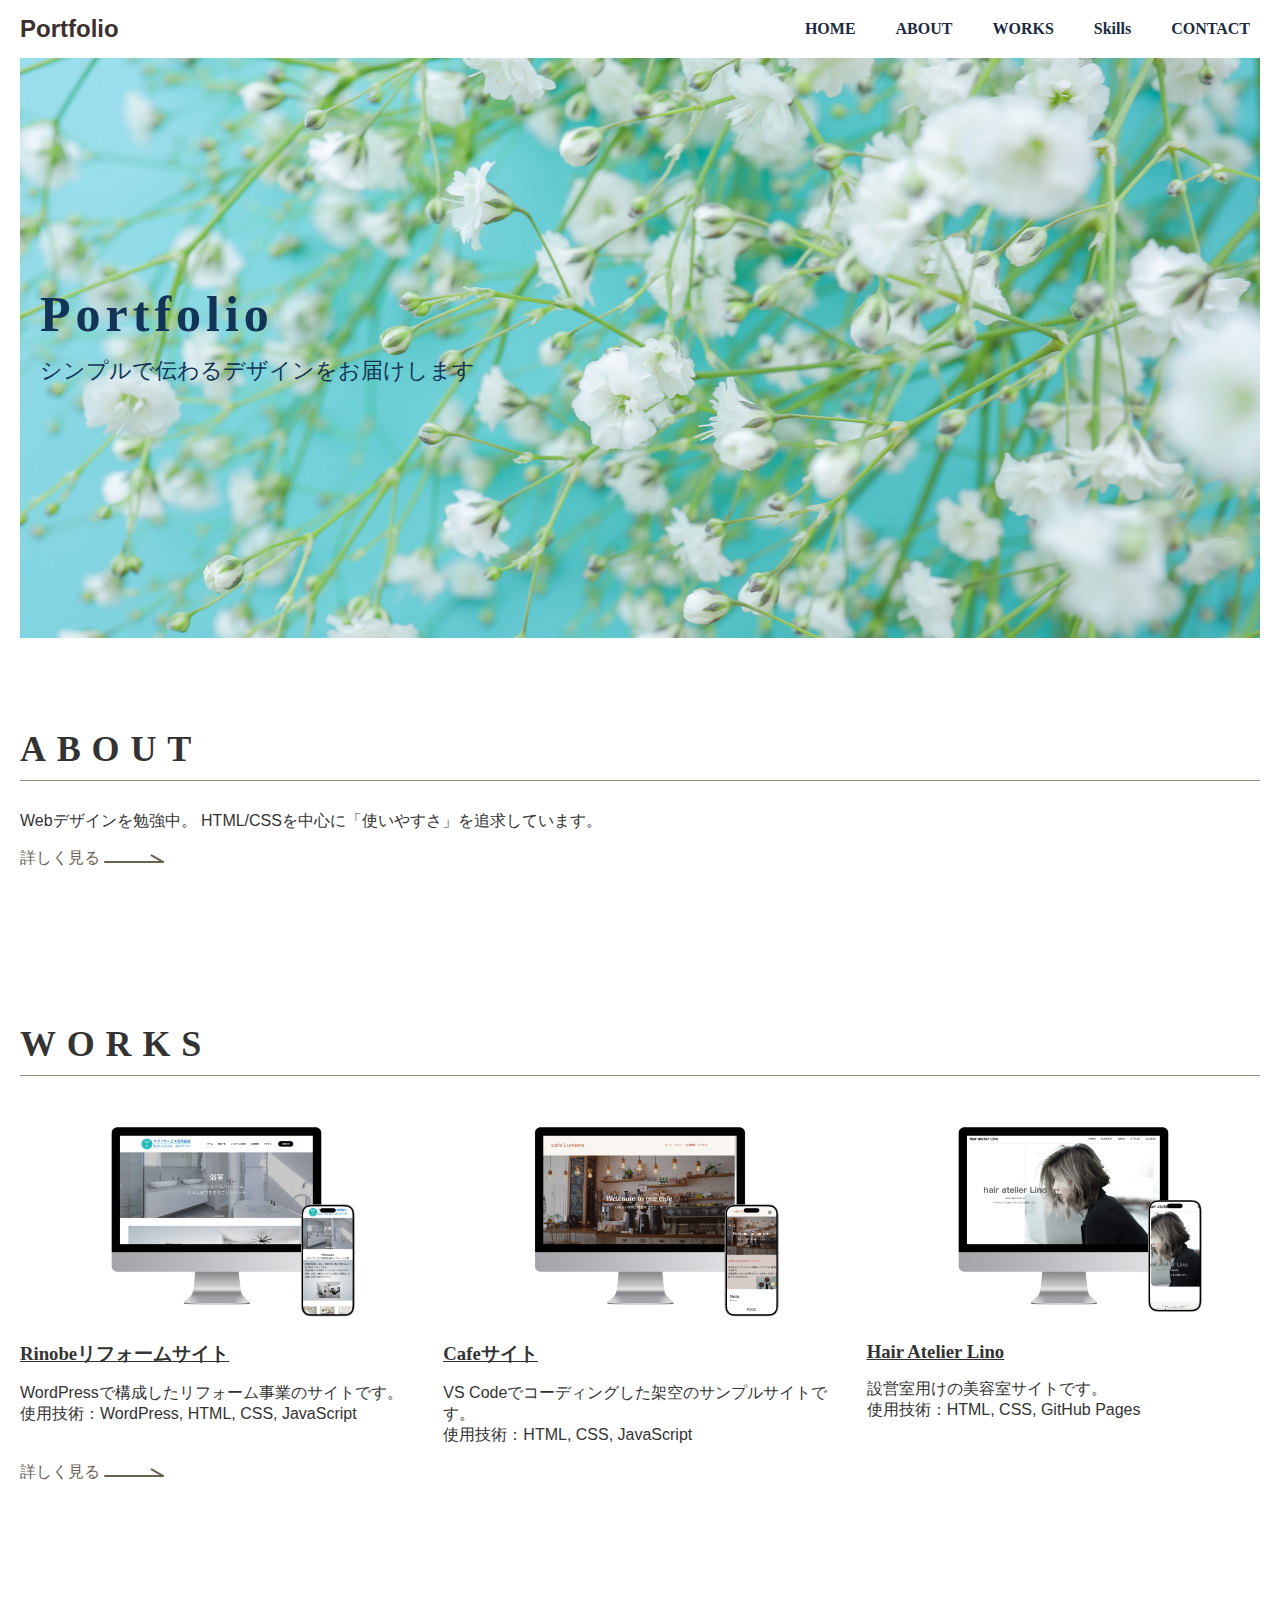
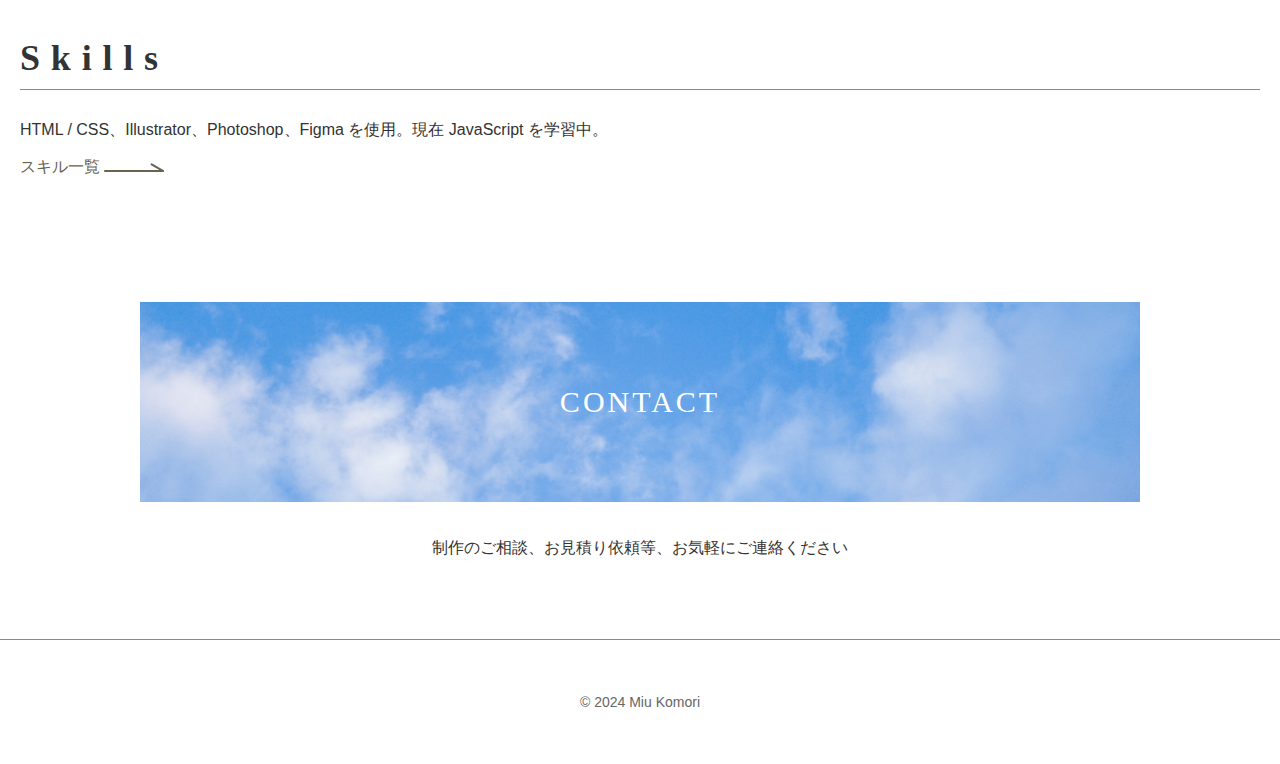
<file: index.html>
<!DOCTYPE html>
<html lang="ja">
<head>
  <meta charset="UTF-8">
  <meta name="viewport" content="width=device-width, initial-scale=1.0">
  <title>Portfolio</title>
  <link rel="stylesheet" href="stylesheet.css">
</head>
<body>
  <header>      <div class="header-inner">
    <a href="index.html" class="header-logo">Portfolio</a>
    <!-- ハンバーガー -->
    <div class="hamburger" id="hamburger">
      <span></span><span></span><span></span>
    </div>

    <!-- ナビメニュー -->
    <nav class="nav" id="nav">
      <ul>
        <li><a href="index.html">HOME</a></li>
        <li><a href="about.html">ABOUT</a></li>
        <li><a href="works.html">WORKS</a></li>
        <li><a href="skills.html">Skills</a></li>
        <li><a href="contact.html">CONTACT</a></li>
        
      </ul>
    </nav>
  </div>
</header>

<script>
  const hamburger = document.getElementById('hamburger');
  const nav = document.getElementById('nav');

  hamburger.addEventListener('click', () => {
    nav.classList.toggle('active');
  });
</script>  
<section class="container">
  <div class="overlay"></div>
   <div class="container-text">
    <h1>Portfolio</h1>
    <p>シンプルで伝わるデザインをお届けします</p>
    </div>
</section>
<section class="about section">
  <h2>ABOUT</h2>
  <p>Webデザインを勉強中。 HTML/CSSを中心に「使いやすさ」を追求しています。</p>
  <a href="about.html" class="more">詳しく見る
  <div class="arrow"></div>
</a>
  </section>

<section class="works section">
<h2>WORKS</h2>
<div class="work-list">
  <div class="work-item">
    <img src="3.png" alt="Rinobeリフォームサイト" />
    <a href="https://rinobe.biz/">
    <h3>Rinobeリフォームサイト</h3></a>
    <p>WordPressで構成したリフォーム事業のサイトです。<br>使用技術：WordPress, HTML, CSS, JavaScript</p>
  </div>
  <div class="work-item">
    <img src="2.png" alt="Cafeサイト" />
    <a href="https://design122.github.io/sample/">
    <h3>Cafeサイト</h3></a>
    <p>VS Codeでコーディングした架空のサンプルサイトです。<br>使用技術：HTML, CSS, JavaScript</p>
  </div>
  <div class="work-item">
    <img src="1.png" alt="Hair Atelier Lino" />
    <a href="https://design122.github.io/hair-atelier-Lino/">
    <h3>Hair Atelier Lino</h3></a>
    <p>設営室用けの美容室サイトです。<br>使用技術：HTML, CSS, GitHub Pages</p>
  </div>
 
</div>
<a href="works.html" class="more">詳しく見る
  <div class="arrow"></div></a>
</section>

<section class="section">
  <h2>Skills</h2>
  <p>HTML / CSS、Illustrator、Photoshop、Figma を使用。現在 JavaScript を学習中。</p>
  <a href="skills.html" class="more">スキル一覧
  <div class="arrow"></div></a>
</section>
<section class="contact">
  <div class="contact-title">
    <img src="uriel-xtgONQzGgOE-unsplash.jpg" alt="背景画像">
    <a href="contact.html" class="overlay-text">CONTACT</a>
  </div>
    <div class="contact-title1">
      <p>制作のご相談、お見積り依頼等、お気軽にご連絡ください</p>
  </div>
</section>

<footer>
<p>&copy; 2024 Miu Komori</p>
</footer>


</body>
</html>
</file>
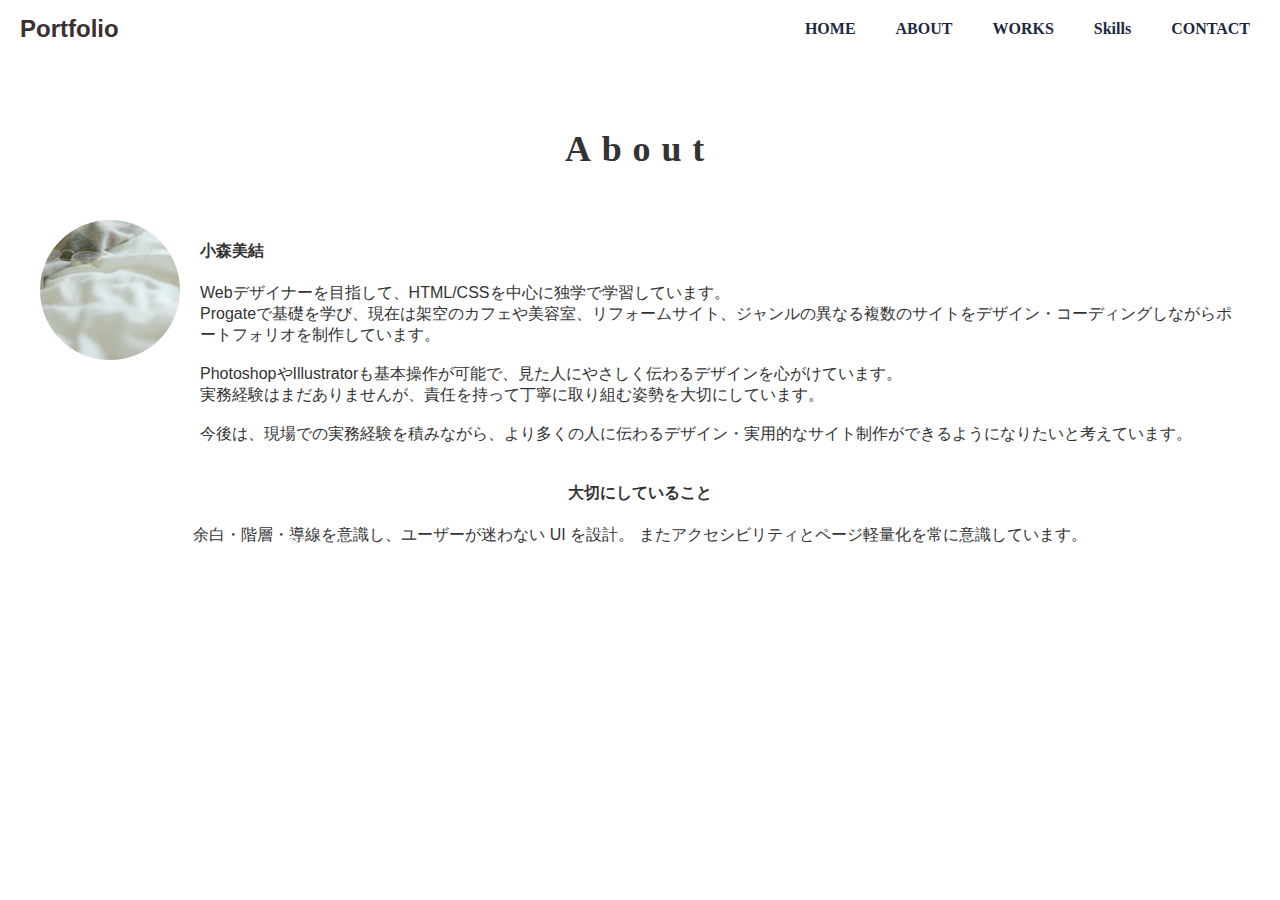
<file: about.html>
<!DOCTYPE html>
  <html lang="ja">
  <head>
    <meta charset="UTF-8">
    <meta name="viewport" content="width=device-width, initial-scale=1.0">
    <title>About |Portfolio</title>
    <link rel="stylesheet" href="stylesheet.css">
  </head>
  <body>
    <header>      <div class="header-inner">
      <a href="index.html" class="header-logo">Portfolio</a>
      <!-- ハンバーガー -->
      <div class="hamburger" id="hamburger">
        <span></span><span></span><span></span>
      </div>
      <!-- ナビメニュー -->
      <nav class="nav" id="nav">
        <ul>
          <li><a href="index.html">HOME</a></li>
          <li><a href="about.html">ABOUT</a></li>
          <li><a href="works.html">WORKS</a></li>
          <li><a href="skills.html">Skills</a></li>
          <li><a href="contact.html">CONTACT</a></li>
          
        </ul>
      </nav>
    </div>
    <header class="sub-header">
      <h2>About</h2>
  </header>
    </header>
    <script>
      const hamburger = document.getElementById('hamburger');
      const nav = document.getElementById('nav');
    
      hamburger.addEventListener('click', () => {
        nav.classList.toggle('active');
      });
    </script>  
  <main class="main-container">
    <section class="profile">
      <img src="IMG_4949.jpg" alt="みゆの写真" class="profile-img">
      <div class="work-text">
      <h4>小森美結</h4>
      <p>
        Webデザイナーを目指して、HTML/CSSを中心に独学で学習しています。<br>
        Progateで基礎を学び、現在は架空のカフェや美容室、リフォームサイト、ジャンルの異なる複数のサイトをデザイン・コーディングしながらポートフォリオを制作しています。<br><br>
    
        PhotoshopやIllustratorも基本操作が可能で、見た人にやさしく伝わるデザインを心がけています。<br>
        実務経験はまだありませんが、責任を持って丁寧に取り組む姿勢を大切にしています。<br><br>
    
        今後は、現場での実務経験を積みながら、より多くの人に伝わるデザイン・実用的なサイト制作ができるようになりたいと考えています。
      </p>
    </div>
    </section>
    <section class="value">
      <h4>大切にしていること</h4>
      <p>余白・階層・導線を意識し、ユーザーが迷わない UI を設計。  
         またアクセシビリティとページ軽量化を常に意識しています。</p>
    </section>

  </main>
</body>
</html>
</file>
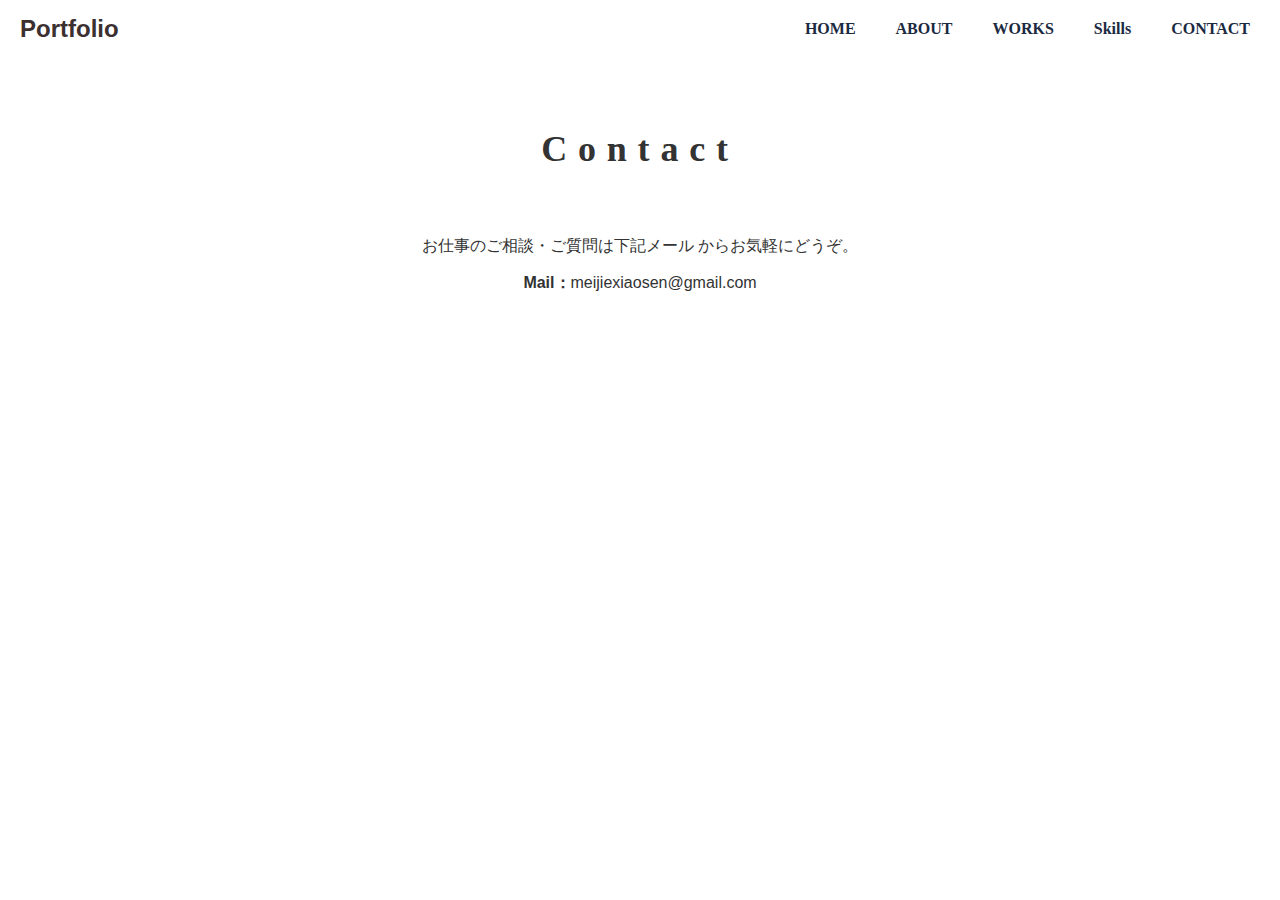
<file: contact.html>
<!DOCTYPE html>
<html lang="ja">
<head>
  <meta charset="UTF-8">
  <meta name="viewport" content="width=device-width, initial-scale=1.0">
  <title>Contact |Portfolio</title>
  <link rel="stylesheet" href="stylesheet.css">
</head>
<body>
  <header>      <div class="header-inner">
    <a href="index.html" class="header-logo">Portfolio</a>
    <!-- ハンバーガー -->
    <div class="hamburger" id="hamburger">
      <span></span><span></span><span></span>
    </div>

    <!-- ナビメニュー -->
    <nav class="nav" id="nav">
      <ul>
        <li><a href="index.html">HOME</a></li>
        <li><a href="about.html">ABOUT</a></li>
        <li><a href="works.html">WORKS</a></li>
        <li><a href="skills.html">Skills</a></li>
        <li><a href="contact.html">CONTACT</a></li>
        
      </ul>
    </nav>
  </div>
</header>

<script>
  const hamburger = document.getElementById('hamburger');
  const nav = document.getElementById('nav');

  hamburger.addEventListener('click', () => {
    nav.classList.toggle('active');
  });
</script>  
  <header class="sub-header">
    <h2>Contact</h2>
 
  </header>

  <main class="container-contact">
    <p>お仕事のご相談・ご質問は下記メール からお気軽にどうぞ。</p>

    <ul class="contact-links">
      <li><strong>Mail：</strong><a href="mailto:meijiexiaosen@gmail.com">meijiexiaosen@gmail.com</a></li>
    </ul>
  </main>
</body>
</html>
</file>
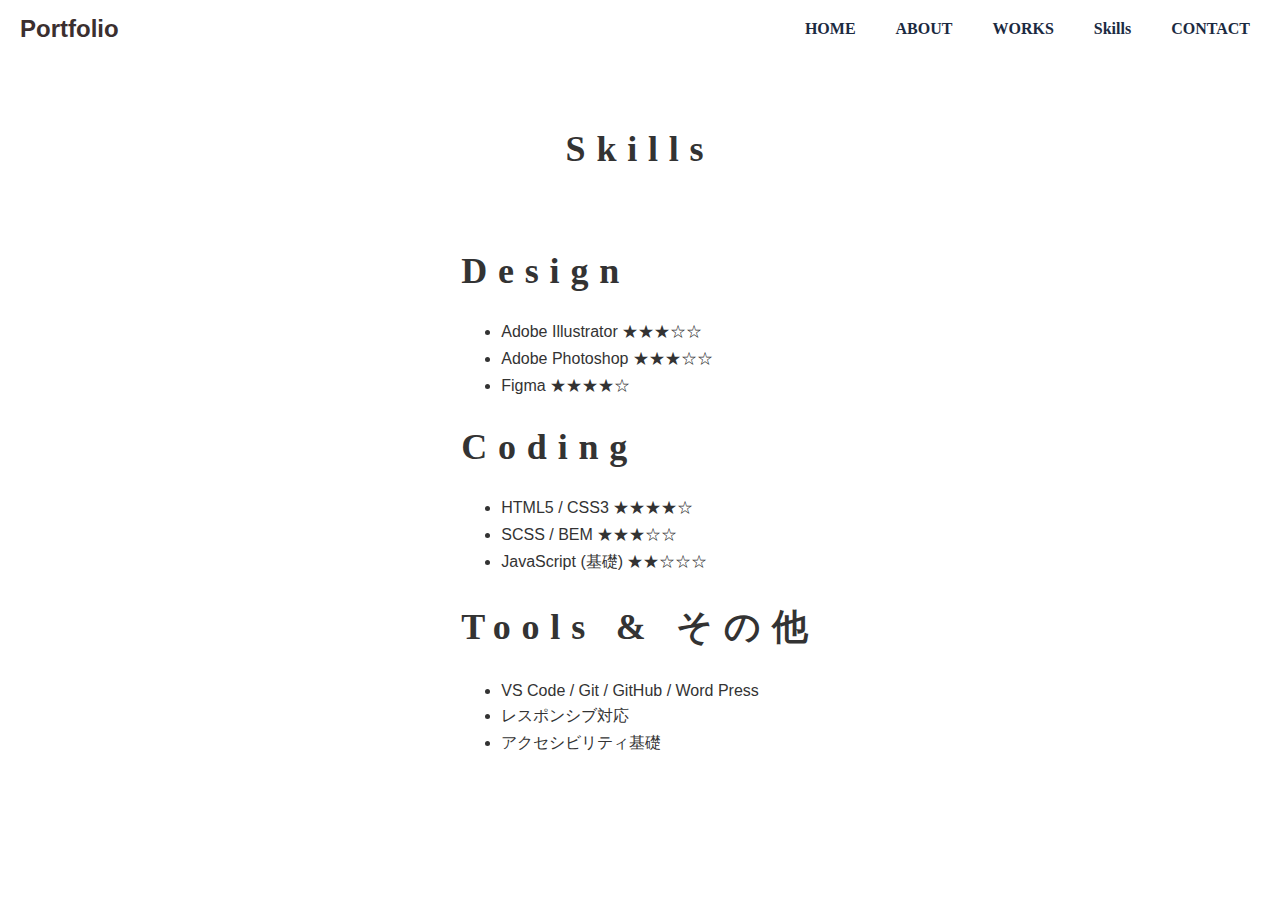
<file: skills.html>
<!DOCTYPE html>
<html lang="ja">
<head>
  <meta charset="UTF-8">
  <meta name="viewport" content="width=device-width, initial-scale=1.0">
  <title>Skills |Portfolio</title>
  <link rel="stylesheet" href="stylesheet.css">
</head>
<body>
  <header>      <div class="header-inner">
    <a href="index.html" class="header-logo">Portfolio</a>
    <!-- ハンバーガー -->
    <div class="hamburger" id="hamburger">
      <span></span><span></span><span></span>
    </div>

    <!-- ナビメニュー -->
    <nav class="nav" id="nav">
      <ul>
        <li><a href="index.html">HOME</a></li>
        <li><a href="about.html">ABOUT</a></li>
        <li><a href="works.html">WORKS</a></li>
        <li><a href="skills.html">Skills</a></li>
        <li><a href="contact.html">CONTACT</a></li>
        
      </ul>
    </nav>
  </div>
</header>

<script>
  const hamburger = document.getElementById('hamburger');
  const nav = document.getElementById('nav');

  hamburger.addEventListener('click', () => {
    nav.classList.toggle('active');
  });
</script>  
  <header class="sub-header">
    <h2>Skills</h2>
  </header>

  <main class="skill-container">
    <section class="skills-list">
      <h2>Design</h2>
      <ul>
        <li>Adobe Illustrator ★★★☆☆</li>
        <li>Adobe Photoshop ★★★☆☆</li>
        <li>Figma ★★★★☆</li>
      </ul>

      <h2>Coding</h2>
      <ul>
        <li>HTML5 / CSS3 ★★★★☆</li>
        <li>SCSS / BEM ★★★☆☆</li>
        <li>JavaScript (基礎) ★★☆☆☆</li>
      </ul>

      <h2>Tools & その他</h2>
      <ul>
        <li>VS Code / Git / GitHub / Word Press </li>
        <li>レスポンシブ対応</li>
        <li>アクセシビリティ基礎</li>
      </ul>
    </section>
  </main>
</body>
</html>
</file>
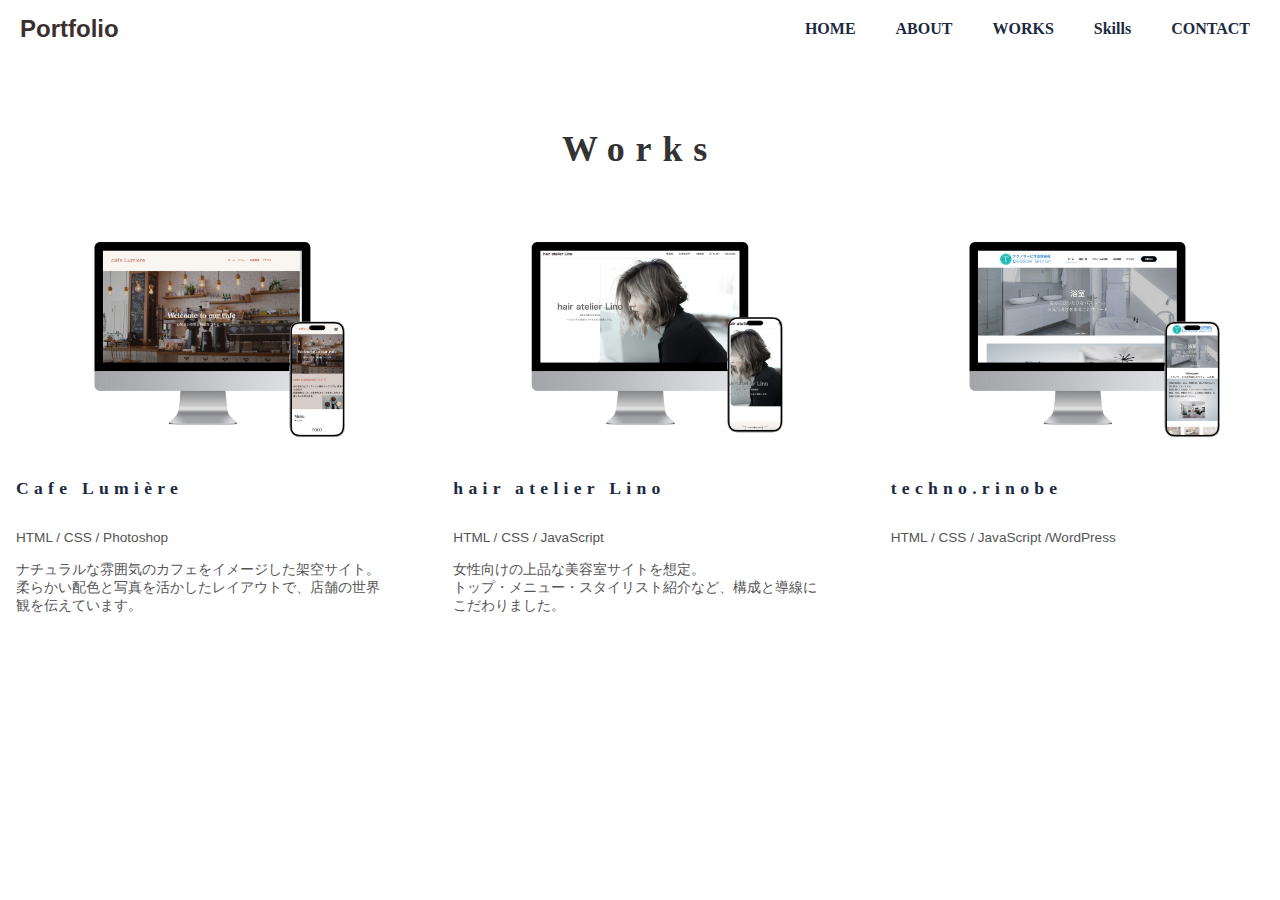
<file: works.html>
<!DOCTYPE html>
<html lang="ja">
<head>
  <meta charset="UTF-8">
  <meta name="viewport" content="width=device-width, initial-scale=1.0">
  <title>Works | Miyu Portfolio</title>
  <link rel="stylesheet" href="stylesheet.css">
</head>
<body>
  <header>      <div class="header-inner">
    <a href="index.html" class="header-logo">Portfolio</a>
    <!-- ハンバーガー -->
    <div class="hamburger" id="hamburger">
      <span></span><span></span><span></span>
    </div>

    <!-- ナビメニュー -->
    <nav class="nav" id="nav">
      <ul>
        <li><a href="index.html">HOME</a></li>
        <li><a href="about.html">ABOUT</a></li>
        <li><a href="works.html">WORKS</a></li>
        <li><a href="skills.html">Skills</a></li>
        <li><a href="contact.html">CONTACT</a></li>
        
      </ul>
    </nav>
  </div>
</header>

<script>
  const hamburger = document.getElementById('hamburger');
  const nav = document.getElementById('nav');

  hamburger.addEventListener('click', () => {
    nav.classList.toggle('active');
  });
</script>  
  
  <header class="sub-header">
    <h2>Works</h2>
  </header>

  <main class="work-container">
    <section class="cards">
      <!-- Work 1 -->
      <article class="card">
        <a href="https://design122.github.io/sample/">
          <img src="2.png" alt="カフェサイト">
          <h2>Cafe Lumière</h2></a>
          <p class="tech">HTML / CSS / Photoshop</p>
          <p>ナチュラルな雰囲気のカフェをイメージした架空サイト。<br>
            柔らかい配色と写真を活かしたレイアウトで、店舗の世界観を伝えています。</p>
      </article>

      <!-- Work 2 -->
      <article class="card">
        <a href="https://design122.github.io/hair-atelier-Lino/">
          <img src="1.png" alt="美容室サイト">
          <h2>hair atelier Lino</h2></a>
          <p class="tech">HTML / CSS / JavaScript</p>
          <p>女性向けの上品な美容室サイトを想定。<br>
            トップ・メニュー・スタイリスト紹介など、構成と導線にこだわりました。</p>
         
        
      </article>

      <!-- Work 3 -->
      <article class="card">
        <a href="https://rinobe.biz/">
          <img src="3.png" alt="リフォームサイト">
          <h2>techno.rinobe</h2></a>
          <p class="tech">HTML / CSS / JavaScript /WordPress</p>
      </article>
    </section>
  </main>
</body>
</html>
</file>
<file: stylesheet.css>
body {
  font-family: "Helvetica Neue", "Noto Sans JP", sans-serif;
  background-color: #ffffff;
  color: #333;
  margin: 0;
  padding: 0;
}

.container {
  max-width: 1200px;
  margin: 0 auto;
  padding: 40px 20px;
  display: flex;
  flex-wrap: wrap;
  align-items: center;
  justify-content: space-between;
}
.header-inner {
  display: flex;
  justify-content: space-between;
  align-items: center;
  padding: 15px 20px;
  position: relative;
  color:#3B2F2F ;
}

.header-logo {
  font-size: 24px;
  font-weight: bold;
  margin: 0;
  color: #3B2F2F;
  text-decoration: none;

}
.nav ul {
  display: flex;
  list-style: none;
  margin: 0;
  padding: 0;
  gap: 20px;
}

.nav ul li a {
  text-decoration: none;
 color: #1B2A41;
  font-weight: 600;
  padding: 5px 10px;
  display: block;
  font-family: "Cormorant", serif;
}

.nav ul li a:hover {
  color: #c96;
}
.hamburger {
  display: none;
  flex-direction: column;
  gap: 5px;
  cursor: pointer;
  z-index: 1001; 
}

.hamburger span {
  width: 25px;
  height: 3px;
  background-color: #333;
  border-radius: 2px;
  transition: 0.3s;
}
h2{
  font-family:"Cormorant", serif;
 letter-spacing: 0.3em;
 font-size:36px;

}
  @media screen and (max-width: 768px) {
    .hamburger {
      display: flex;
    }
  
    .nav {
      display: none;
      position: fixed;
      top: 0;
      left: 0;
      width: 100vw;
      height: 700px;
      background: white;
      display: flex;
      justify-content: center;
      align-items: center;
      flex-direction: column;
      gap: 30px;
      z-index: 1000;
      transform: translateY(-100%);
      transition: transform 0.4s ease;
    }
  
    .nav.active {
      transform: translateY(0);
    }
  
    .nav ul {
      display: flex;
      flex-direction: column;
      gap: 20px;
      text-align: center;
      line-height: 3em;
    }
  
    .nav ul li a {
      font-size: 20px;
      color: #333;
    }
  }
.header {
  border-bottom: 1px solid #90897c;
  padding-bottom: 40px;
}
.container{
    position:relative;
    background-image: url(Whiteday2020-09.JPG);
    background-size:cover;
    background-position: center;
     color: #123456;
    display: flex;
    height: 500px;
    justify-content: flex-start;
  align-items: center;   
}

.container::before{
  content: "";
  position: absolute;
  inset: 0;                     /* 親と同じサイズ */
  background: url(Whiteday2020-09.JPG) center/cover no-repeat;
  transform: scaleX(-1);        /* ← 左右反転！ */
  z-index: 0;       /* テキストより背面 */
  
}

.container-text{
  position: relative;
  text-align: left;
  z-index: 1;
   font-family: serif;
}
.container-text h1 {
  font-size: 50px;
  margin: 0;
letter-spacing: 0.1em;
}

.container-text p {
  margin-top: 10px;
  font-size:22px;
   line-height: 1.6;
}

@media screen and (max-width: 768px) {
.container{
  height: 400px;
     justify-content: flex-start;
  align-items: center; 
}
  }


.section {
  padding: 60px 20px;
}

.section h2 {
  border-bottom: 1px solid #90897c;
  padding-bottom: 10px;
  margin-bottom: 30px;
}

.work-list {
  display: grid;
  grid-template-columns: repeat(auto-fit, minmax(280px, 1fr));
  gap: 30px;
}

.work-item img {
  width: 100%;
  border-radius: 8px;
}

.work-item h3 {
  margin: 10px 0 5px;
  text-decoration:underline;
  color: #333;
     font-family: "Cormorant", serif;
}

footer {
  text-align: center;
  padding: 40px 20px;
  border-top: 1px solid #90897c;
  font-size: 14px;
  color: #666;
}

/* ===== Contact セクション全体 ===== */
.contact {
  text-align: center;          /* ②の段落を中央揃えに */
  padding: 60px 20px;          /* 上下余白（数字はお好みで） */
}

/* ===== ① 画像＋オーバーレイ文字のラッパー ===== */
.contact-title {
  position: relative;          /* 子要素の absolute 基準に */
  max-width: 1000px;            /* 幅を制限する場合。不要なら削除 */
  height: 200px;   
  margin: 0 auto;              /* センター寄せ */
  overflow: hidden;            /* はみ出し防止（必要に応じて） */
}

/* 画像自体 */
.contact-title img {
  width: 100%;
  height: 100%;  
  display: block;              /* 余白削除 */
  object-fit: cover;           /* 画像をトリミングしてフィット（任意） */
}

/* オーバーレイ文字 */
.overlay-text {
  position: absolute;
  top: 50%;
  left: 50%;
  transform: translate(-50%, -50%);  /* 完全中央に配置 */
  color: #fff;
  font-size: 30px;/* 画面幅で可変する文字サイズ */
  transition: all  0.3s ease;
  letter-spacing: 0.1em;
  margin: 0;
     font-family: "Cormorant", serif;
     text-decoration: none;
}
.overlay-text:hover{
  color:gray ;
}



/* ===== ② サブコピー ===== */
.contact-title1 p {
  margin-top: 32px;            /* ①との間隔 */
  font-size: 1rem;
  line-height: 1.8;
}

/* ===== スマホ向け微調整（例） ===== */
@media (max-width: 599px) {
  .overlay-text {
    padding: 0.3em 0.8em;
  }
  .contact-title1 p {
    font-size: 0.95rem;
  }
}
.more {
  position: relative;               /* 疑似要素の基準にする */
  display: inline-block;
  color: #696151;                       /* 初期状態は白文字で見える */
  background: transparent;    
  text-decoration: none;
  overflow: hidden;                     /* 疑似要素がはみ出さない */
  z-index: 0;                           /* ボタン自体のスタッキングコンテキスト */
  transition: color .3s;
}

/* 白い透過オーバーレイ */
.more::after {
  content: '';
  position: absolute;
  inset: 0;                         /* top/right/bottom/left:0 の短縮 */
  background: rgba(255,255,255,.7); /* 好みで不透明度を調整 (.2〜.5) */
  opacity: 0;
  transition: opacity .3s;
  pointer-events: none;             /* クリックを邪魔しない */
}

/* ── ホバー時に白く反転 ─────────────── */
.more:hover::after { opacity: 1; }    /* 白い幕がふわっとかかる */
.more:hover        { color: var(--accent); }  /* 文字はアクセント色へ反転 */



/* サブページのヘッダー */
.sub-header { padding: 40px 5% 20px; text-align: center; }
.sub-header h1 { font-size: 1.8rem; margin-bottom: 12px; }

/* プロフィール画像 */
.main-container{
  max-width: 1200px;
  margin: 0 auto; 
}
.profile{
  display: flex;
  flex-wrap: wrap;
  align-items: flex-start;

}
@media (max-width:768px){
  .profile{
    flex-direction:column; /* ★縦並びに切替 */
    align-items:center;    /* 写真もテキストも中央寄せ */
    text-align:center;     /* テキスト中央寄せ（任意） */
  }
}

.profile-img { width: 140px; height: 140px; border-radius: 50%; object-fit: cover; margin-bottom: 16px; }
.work-text {
  flex: 1;
  padding-left: 20px;

}
.value{
  text-align: center;
}

/* カード型作品一覧 */
.cards { display: grid; grid-template-columns: repeat(auto-fit,minmax(280px,1fr)); gap: 32px; }
.card { overflow:hidden; }
.card img:hover { transform: translateY(-4px); }
.card img { width: 100%; height: auto; display: block; transition:transform .3s;}
.card h2 { font-size:1.1rem; padding:16px; }
.tech { font-size:.85rem; color:#555; padding:0 16px 8px; }
.card a{
  text-decoration: none;
  color: #1B2A41;
  transition:transform .3s;
}
.card a:hover{color: #929292;}
.card p{
  font-size:.85rem; color:#555; padding:0 16px 3px; 
}

/* Skills 星評価フォントサイズ調整 */
.skills-list ul li { margin-bottom: 6px; }

/* Contact リスト */
.contact-links { list-style:none; padding-left:0; }
.contact-links li { margin-bottom:12px; }
.contact-links a { color:var(--accent); text-decoration:none; }

.arrow {
  position: relative;
  display: inline-block;
  width: 60px;
  height: 1.5px;
  margin-top: 6.8px;
  border-radius: 9999px;
  background-color: #696151;
}

.arrow::before {
  content: "";
  position: absolute;
  top: calc(50% - 0.75px);
  right: 0;
  width: 15px;
  height: 1.5px;
  border-radius: 9999px;
  background-color: #696151;
  transform: rotate(30deg);
  transform-origin: calc(100% - 0.75px) 50%;
}
.container-contact{
  text-align: center;
}
.skill-container{
  display: flex;
  justify-content: center;
  
}
</file>
